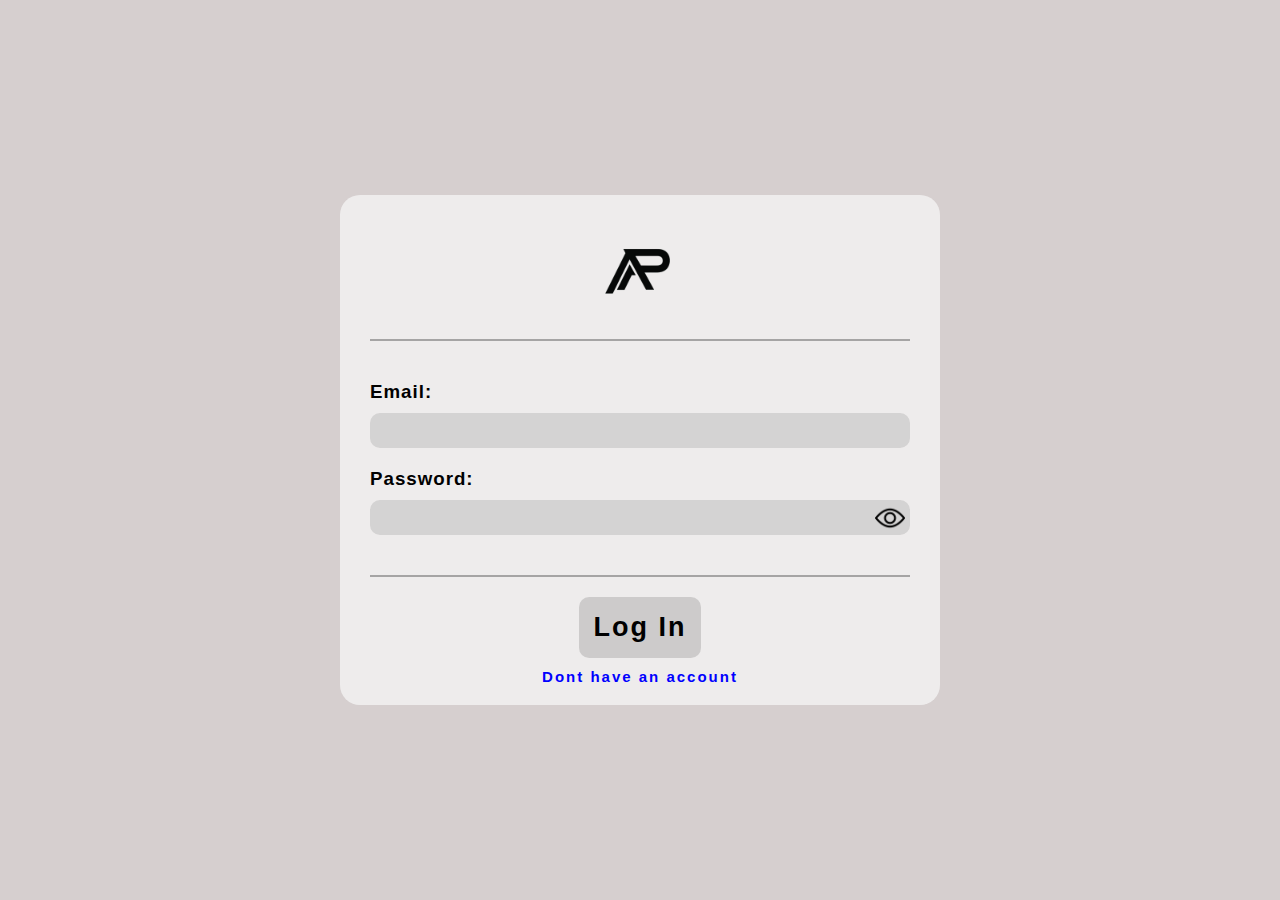
<file: index.html>
<!DOCTYPE html>
<html lang="en">

<head>
    <meta name="google-site-verification" content="QmZ7IcKnsuJ6uCegiEnT37a9I1OMivF6bzgSDytSRwI">
    <meta property="og:image" content="https://smitloginsigninpagejs.vercel.app/assets/arpLogo.png" />
    <meta charset="UTF-8">
    <meta name="viewport" content="width=device-width, initial-scale=1.0">
    <title>Login Signup Assignment</title>
    <link rel="stylesheet" href="style.css">
    <link rel="shortcut icon" href="assets/arpLogo.png" type="image/x-icon">
    <link rel="icon" href="assets/arpLogo.png">
</head>

<body>
    <span class="container">
        <a href="http://www.linkedin.com/comm/mynetwork/discovery-see-all?usecase=PEOPLE_FOLLOWS&followMember=abdulrehmanprogrammer"
            target="_blank"><img src="assets/arpLogo.png" alt=""></a>
        <form class="create-account" id="logIn">
            <span class="ep">
                <span class="email">
                    <h3>Email: </h3>
                    <input type="email" class="email-inp" id="emailL">
                </span>
                <span class="password">
                    <h3>Password: </h3>
                    <span>
                        <input type="password" class="password-inp" id="password">
                        <img class="pas-eye" id="passEye" src="assets/eyeon.png" alt="">
                    </span>
                </span>
            </span>
            <button type="button" id="button">Log In</button>
            <button type="button" class="dontHaveAccount">Dont have an account</button>
        </form>
        <form class="create-profile" id="signUp">
            <span class="name">
                <span class="fname">
                    <h2>First name</h2>
                    <input type="text" placeholder="First Name" class="fname" id="fname" name="fname">
                </span>
                <span class="lname">
                    <h2>Last Name</h2>
                    <input type="text" placeholder="Last Name" class="lname" id="lname" name="lname">
                </span>
            </span>
            <select name="gender" class="gender" id="gender">
                <option value="select gender" selected="1" disabled="1">Select gender</option>
                <option value="male">Male</option>
                <option value="female">Female</option>
                <option value="other">Other</option>
            </select>
            <span class="si-ep">
                <span>
                    <h2>Email</h2>
                    <input type="email" class="emailSI" id="emailS">
                </span>
                <span>
                    <h2>Password</h2>
                    <span>
                        <input type="password" class="passwordSI" id="passwordS">
                        <img class="eyeSI" id="eyeS" class="passEyeSI" src="assets/eyeon.png" alt="">
                    </span>
                </span>
            </span>
            <span class="dob">
                <h2>DATE OF BIRTH</h2>
                <input type="date" id="dob">
            </span>
            <span class="phone-number">
                <h2>Phone Number</h2>
                <input type="tel" placeholder="+92" id="phoneNumber">
            </span>
            <button type="button" class="save-profile">Create Account</button>
            <button type="button" class="haveAccount">Already have an account</button>
        </form>
        <span class="profile" id="profile">
            <span class="profile-name">
                <h4>Name: </h4>
                <h2 class="pName"></h2>
            </span>
            <span class="profile-dob">
                <h4>Date of birth: </h4>
                <h2 class="pDob"></h2>
            </span>
            <span class="profile-gender">
                <h4>Gender:</h4>
                <h2 class="pGender"></h2>
            </span>
            <span class="profile-email">
                <h4>Email:</h4>
                <h2 class="pEmail"></h2>
            </span>
            <span class="profile-number">
                <h4>Phone number:</h4>
                <h2 class="pNumber"></h2>
            </span>
            <button class="logout">Logout</button>
        </span>
    </span>
</body>
<script src="script.js"> </script>

</html>
</file>
<file: style.css>
*{
    margin: 0;
    padding: 0;
    box-sizing: border-box;
    font-family: 'Franklin Gothic Medium', 'Arial Narrow', Arial, sans-serif;
    letter-spacing: 1px;
}
body{
    height: 100vh;
    width: 100vw;
    display: flex;
    align-items: center;
    justify-content: center;
    background-color: #d6cfcf;
}
.container{
    display: flex;
    flex-direction: column;
    justify-content: space-around;
    gap: 10px;
    align-items: center;
    background-color: rgba(247, 247, 247, 0.733);
    padding: 30px;
    border-radius: 20px;
    width: 90%;
    min-width: 300px;
    max-width: 600px;
}
img{
    height: 100px;
}
.ep{
    display: flex;
    flex-direction: column;
    gap: 20px;
    width: 100%;
    border-bottom: 2px solid rgba(6, 7, 7, 0.315);
    border-top: 2px solid rgba(6, 7, 7, 0.315);
    padding-bottom: 40px;
    padding-top: 40px;
}

.email{
    width: 100%;
    display: flex;
    flex-direction: column;
    gap: 10px;
}
.email input{
    padding: 10px;
    background-color: #0c07071c;
    border: none;
    border-radius: 10px;
}

.password{
    width: 100%;
    display: flex;
    flex-direction: column;
    flex-wrap: wrap;
    gap: 10px;
}

.password span{
    width: 100%;
    display: flex;
    flex-direction: row;
    align-items: center;
    justify-content: space-between;
    background-color: #0c07071c;
    border-radius: 10px;
}
.password input{
    background-color: #a1202000;
    padding: 10px;
    border: none;
    width: 100%;
}

.password img{
    height: 30px;
    margin: 0 5px;
}
button{
    padding: 15px;
    font-size: 3vh;
    border-radius: 10px;
    font-weight: 600;
    letter-spacing: 2px;
    border: none;
    background-color: #00000023;
    margin-top: 20px;
}

button:hover , a img:hover,img:hover{
    transition-duration: 500ms;
    scale: 1.2;
    cursor: pointer;
}
.create-account{
    width: 100%;
    display: flex;
    flex-direction: column;
    align-items: center;
}
.create-profile{
    display: none;
    width: 100%;
    align-items: center;
    flex-direction: column;
    gap: 20px;
}
.name{
    display: flex;
    width: 100%;
    align-items: center;
    flex-direction: row;
    flex-wrap: wrap;
    gap: 10px;
}
.fname,.lname{
    display: flex;
    flex-direction: column;
    flex: 1;
    gap: 10px;
    font-size: 15px;
}
.fname input,.lname input{
    padding: 15px;
    border: none;
    background-color: #00000023;
    border-radius: 10px;
}

.gender{
    width: 100%;
    font-size: 25px;
    background-color: #00000023;
    padding: 10px;
    border-radius: 10px;
    border: none;
}

.dob{
    display: flex;
    flex-direction: column;
    width: 100%;
    align-items: center;
    gap: 10px;
}
.dob input{
    padding: 15px;
    width: 100%;
    background-color: #00000023;
    border: none;
    border-radius: 10px;
}
.phone-number{
    display: flex;
    flex-direction: column;
    width: 100%;
    align-items: center;
    gap: 10px;
}
.phone-number input{
    padding: 15px;
    width: 100%;
    border-radius: 10px;
    background-color: #00000023;
    border: none;
}
.profile{
    display: none;
    flex-direction: column;
    align-items: center;
    width: 100%;
    gap: 10px;
}
.profile-name h4, .profile-dob h4, .profile-gender h4, .profile-email h4, .profile-number h4{
    width: 100%;
    font-size: 20px;
}
.profile-name h2, .profile-dob h2, .profile-gender h2, .profile-email h2, .profile-number h2{
    background-color: #00000023;
    padding: 10px;
    width: 100%;
    border-radius: 10px;
}
.profile-name, .profile-dob, .profile-gender, .profile-email, .profile-number{
    width: 100%;
    display: flex;
    flex-wrap: wrap;
    align-items: center;
    flex-direction: column;
    gap: 20px;
}

.si-ep{
    display: flex;
    gap: 10px;
    align-items: center;
    width: 100%;
    flex-direction: column;
}
.emailSI{
    padding: 15px;
    background-color: #00000023;
    border: none;
    border-radius: 10px;
}

.passwordSI{
    padding: 15px;
    width: 100%;
    border: none;
    background-color: rgba(0, 0, 0, 0);
}

.si-ep > span{
    display: flex;
    flex-direction: column;
    width: 100%;
    gap: 10px;
    font-size: 15px;
}
.si-ep > span span{
    display: flex;
    flex-direction: row;
    align-items: center;
    width: 100%;
    background-color: #00000023;
    border-radius: 10px;
    padding-right: 5px;
    justify-content: space-between;
}
.eyeSI{
    height: 30px;
}

.dontHaveAccount,.haveAccount{
    font-size: 15px;
    background-color: #00000000;
    color: blue;
    padding: 0;
    width: 100vh;
    margin-top: 10px;
    margin-bottom: -10px;
}
.haveAccount{
    margin-top: -10px;
}

.logout{
    background-color: #00000000;
    padding: 0;
    font-size: 20px;
    margin-top: 0;
    margin-bottom: -18px;
    color: #0446fc;
    font-weight: normal;
}







.popup {
    position: fixed;
    top: -100px;
    left: 50%;
    transform: translateX(-50%);
    z-index: 1000;
    opacity: 0;
    padding: 20px;
    background-color: #ff0000;
    color: white;
    border-radius: 10px;
    box-shadow: 0 4px 6px rgba(0, 0, 0, 0.2);
    animation: 
        popup-slide-in 0.5s ease-out forwards, 
        popup-slide-out 0.5s ease-in forwards 2s; 
}

@keyframes popup-slide-in {
    0% { 
        top: -100px; 
        opacity: 0; 
    }
    100% { 
        top: 20px;
        opacity: 1; 
    }
}

@keyframes popup-slide-out {
    0% { 
        top: 20px;
        opacity: 1;
    }
    100% { 
        top: -100px;
        opacity: 0;
    }
}
</file>
